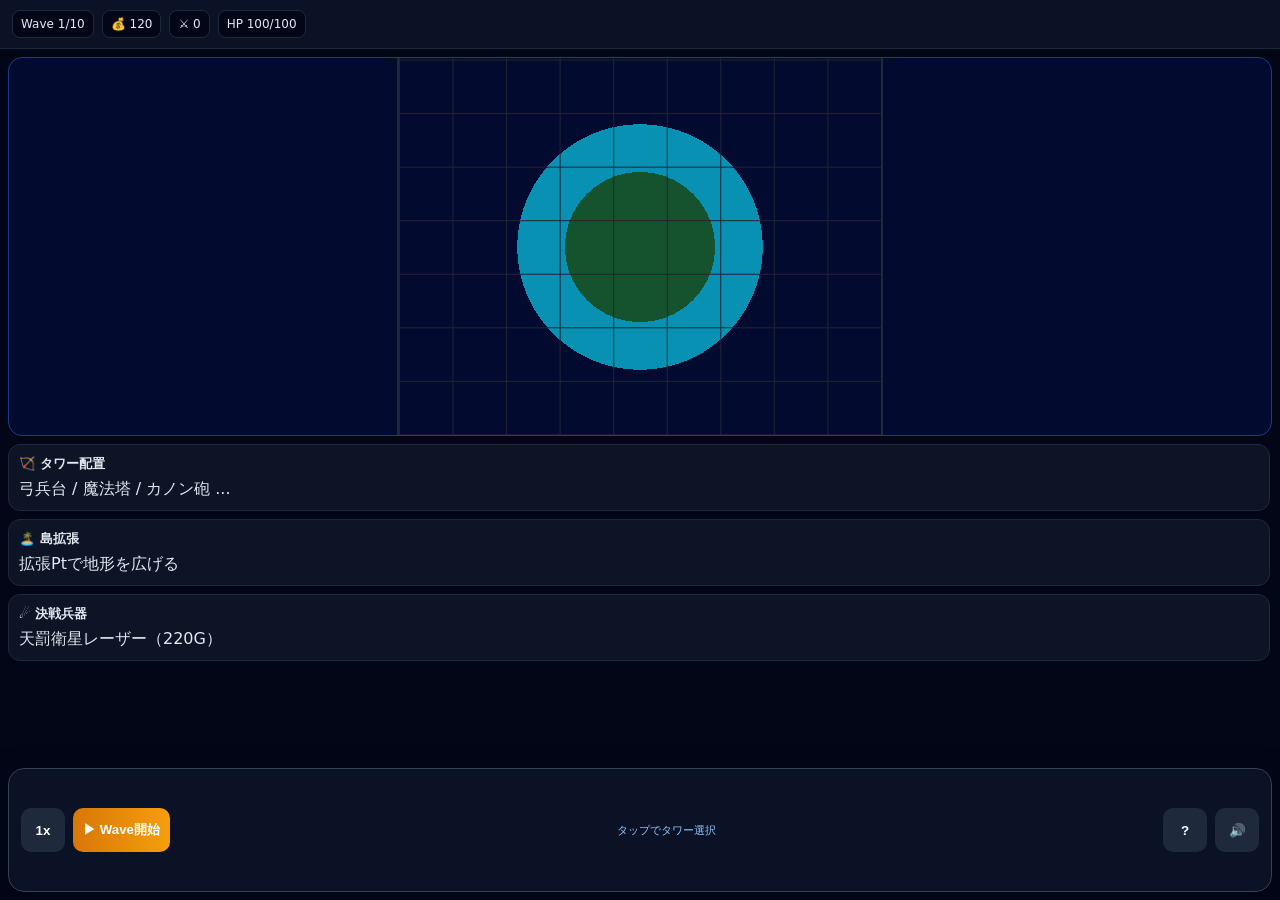
<file: mobile-mock.html>
<!DOCTYPE html>
<html lang="ja">
<head>
  <meta charset="UTF-8">
  <meta name="viewport" content="width=device-width, initial-scale=1.0, maximum-scale=1.0, user-scalable=no, viewport-fit=cover">
  <title>シマモリ iOSモック</title>
  <style>
    :root{--panel-h:clamp(84px,15dvh,124px)}
    *{box-sizing:border-box;margin:0;padding:0}
    html,body{width:100%;height:100%;overflow:hidden;background:#020617;color:#e2e8f0;font-family:system-ui,-apple-system,sans-serif}
    .app{height:100dvh;display:flex;flex-direction:column}
    .hud{padding:10px 12px;background:#0b1226;border-bottom:1px solid #1e293b}
    .hud-row{display:flex;gap:8px;flex-wrap:wrap;font-size:12px}
    .chip{background:#020617;border:1px solid #1e293b;padding:6px 8px;border-radius:8px}
    .main{height:calc(100dvh - 62px - var(--panel-h) - env(safe-area-inset-bottom) - 12px);padding:8px;display:flex;flex-direction:column;gap:8px}
    .field{flex:0 1 calc(56% + 3cm);min-height:calc(230px + 3cm);background:#020b2f;border:1px solid #1e3a8a;border-radius:14px;display:flex;align-items:center;justify-content:center;overflow:hidden;padding:10px}
    .grid{width:min(calc(100% - 8px),78vw,54vh);max-width:100%;aspect-ratio:1;border:2px solid #1e293b;background:
      linear-gradient(#223 1px,transparent 1px) 0 0/11.111% 11.111%,
      linear-gradient(90deg,#223 1px,transparent 1px) 0 0/11.111% 11.111%,
      radial-gradient(circle at 50% 50%,#14532d 0 22%,#0891b2 22% 36%,#020b2f 36% 100%);
      border-radius:12px}
    .side{flex:1 1 auto;min-height:0;overflow:auto;display:flex;flex-direction:column;gap:8px;padding-right:2px;padding-bottom:calc(var(--panel-h) + env(safe-area-inset-bottom) + 12px)}
    .card{background:rgba(15,23,42,.85);border:1px solid #1e293b;border-radius:12px;padding:10px}
    .card h3{font-size:13px;margin-bottom:6px}
    .panel{position:fixed;left:max(8px,env(safe-area-inset-left));right:max(8px,env(safe-area-inset-right));bottom:max(8px,env(safe-area-inset-bottom));height:var(--panel-h);background:#0b1226;border:1px solid #334155;border-radius:16px;padding:10px 12px;display:flex;align-items:center;justify-content:space-between;gap:8px;box-shadow:0 10px 28px rgba(2,6,23,.55)}
    .btns{display:flex;gap:8px}
    .btn{min-width:44px;min-height:44px;border:none;border-radius:10px;background:#1e293b;color:#fff;font-weight:700;padding:0 10px}
    .primary{background:linear-gradient(90deg,#d97706,#f59e0b)}
    .hint{font-size:11px;color:#93c5fd}
  </style>
</head>
<body>
  <div class="app">
    <header class="hud">
      <div class="hud-row">
        <div class="chip">Wave 1/10</div>
        <div class="chip">💰 120</div>
        <div class="chip">⚔️ 0</div>
        <div class="chip">HP 100/100</div>
      </div>
    </header>
    <main class="main">
      <section class="field"><div class="grid" aria-label="9x9 mock grid"></div></section>
      <section class="side">
        <div class="card"><h3>🏹 タワー配置</h3><p>弓兵台 / 魔法塔 / カノン砲 ...</p></div>
        <div class="card"><h3>🏝️ 島拡張</h3><p>拡張Ptで地形を広げる</p></div>
        <div class="card"><h3>☄️ 決戦兵器</h3><p>天罰衛星レーザー（220G）</p></div>
      </section>
    </main>
  </div>
  <div class="panel">
    <div class="btns">
      <button class="btn">1x</button>
      <button class="btn primary">▶ Wave開始</button>
    </div>
    <div class="hint">タップでタワー選択</div>
    <div class="btns">
      <button class="btn">?</button>
      <button class="btn">🔊</button>
    </div>
  </div>
</body>
</html>
</file>
